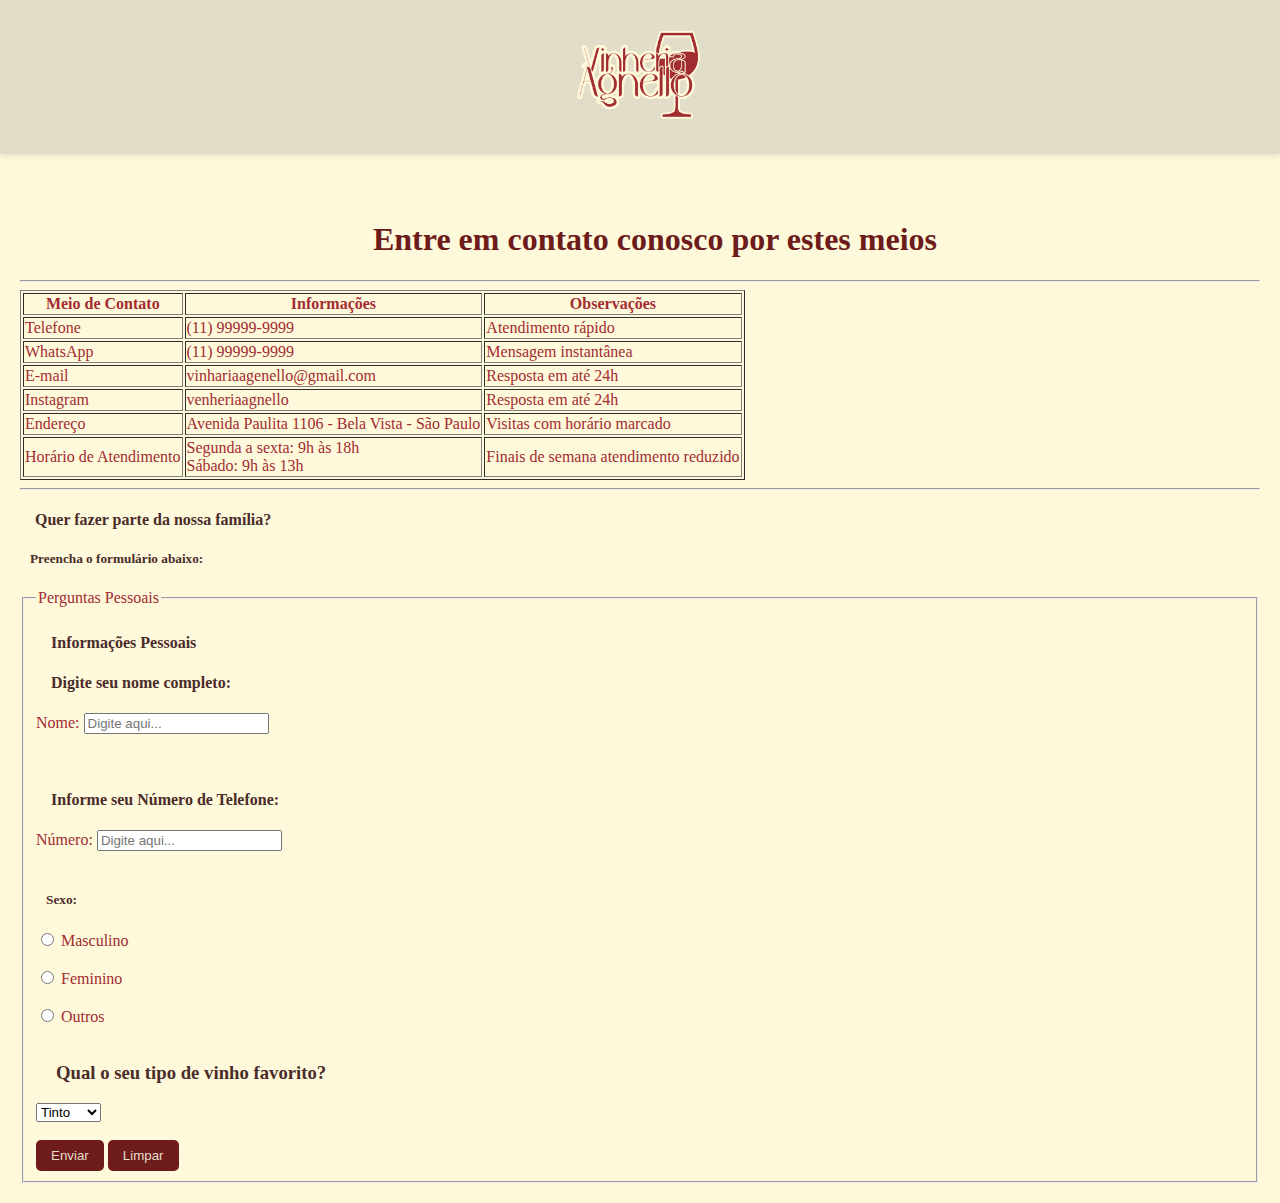
<file: pages/contatos.html>
<!---Lara Mofid Essa Alssabak RM567947
Maria Luisa Boucinhas Franco RM567355
Roberta Moreira dos Santos RM567825-->
<!DOCTYPE html>
<html lang="pt-br">
<head>
    <meta charset="UTF-8">
    <meta name="viewport" content="width=device-width, initial-scale=1.0">
    <meta name="keywords" content="Local, Funcionamento, Contatos">
    <meta name="discription" content="Meios de contato com a empresa">
    <title>Contatos</title>
    <link rel="stylesheet" href="../styles/style.css">
    <link rel="stylesheet" href="../styles/efeitos.css">
</head>
<body>
    <header>
        <a href="../index.html">
            <img src="../assets/logo-transparente.PNG" alt="Logo" width="150">
        </a>
    </header>

    <h1>Entre em contato conosco por estes meios</h1>
    <hr>

    <table border="1">
        <tr>
            <th>Meio de Contato</th>
            <th>Informações</th>
            <th>Observações</th>
        </tr>
        <tr>
            <td>Telefone</td>
            <td>(11) 99999-9999</td>
            <td>Atendimento rápido</td>
        </tr>
        <tr>
            <td>WhatsApp</td>
            <td>(11) 99999-9999</td>
            <td>Mensagem instantânea</td>
        </tr>
        <tr>
            <td>E-mail</td>
            <td>vinhariaagenello@gmail.com</td>
            <td>Resposta em até 24h</td>
        </tr>
        <tr>
            <td>Instagram</td>
            <td>venheriaagnello</td>
            <td>Resposta em até 24h</td>
        </tr>
        <tr>
            <td>Endereço</td>
            <td>Avenida Paulita 1106 - Bela Vista - São Paulo</td>
            <td>Visitas com horário marcado</td>
        </tr>
        <tr>
            <td>Horário de Atendimento</td>
            <td>
                Segunda a sexta: 9h às 18h<br>
                Sábado: 9h às 13h
            </td>
            <td>Finais de semana atendimento reduzido</td>
        </tr>
    </table>

    <hr>

    <h4>Quer fazer parte da nossa família?</h4>
    <h5>Preencha o formulário abaixo:</h5>

    <form action="">
        <fieldset>
            <legend>Perguntas Pessoais</legend>

            <h4>Informações Pessoais</h4>

            <h4>Digite seu nome completo:</h4>
            <label for="nome">Nome:</label>
            <input type="text" name="nome" placeholder="Digite aqui...">
            <br><br><br>

            <h4>Informe seu Número de Telefone:</h4>
            <label for="telefone">Número:</label>
            <input type="text" name="telefone" placeholder="Digite aqui...">
            <br><br>

            <h5>Sexo:</h5>
            <input type="radio" name="sexo" value="M">
            <span>Masculino</span>
            <br><br>
            <input type="radio" name="sexo" value="F">
            <span>Feminino</span>
            <br><br>
            <input type="radio" name="sexo" value="O">
            <span>Outros</span>
            <br><br>

            <h3>Qual o seu tipo de vinho favorito?</h3>
            <select name="vinhos">
                <option value="T">Tinto</option>
                <option value="B">Branco</option>
            </select>
            <br><br>

            <button type="submit">Enviar</button>
            <button type="reset">Limpar</button>

        </fieldset>
    </form>

</body>
</html>
</file>
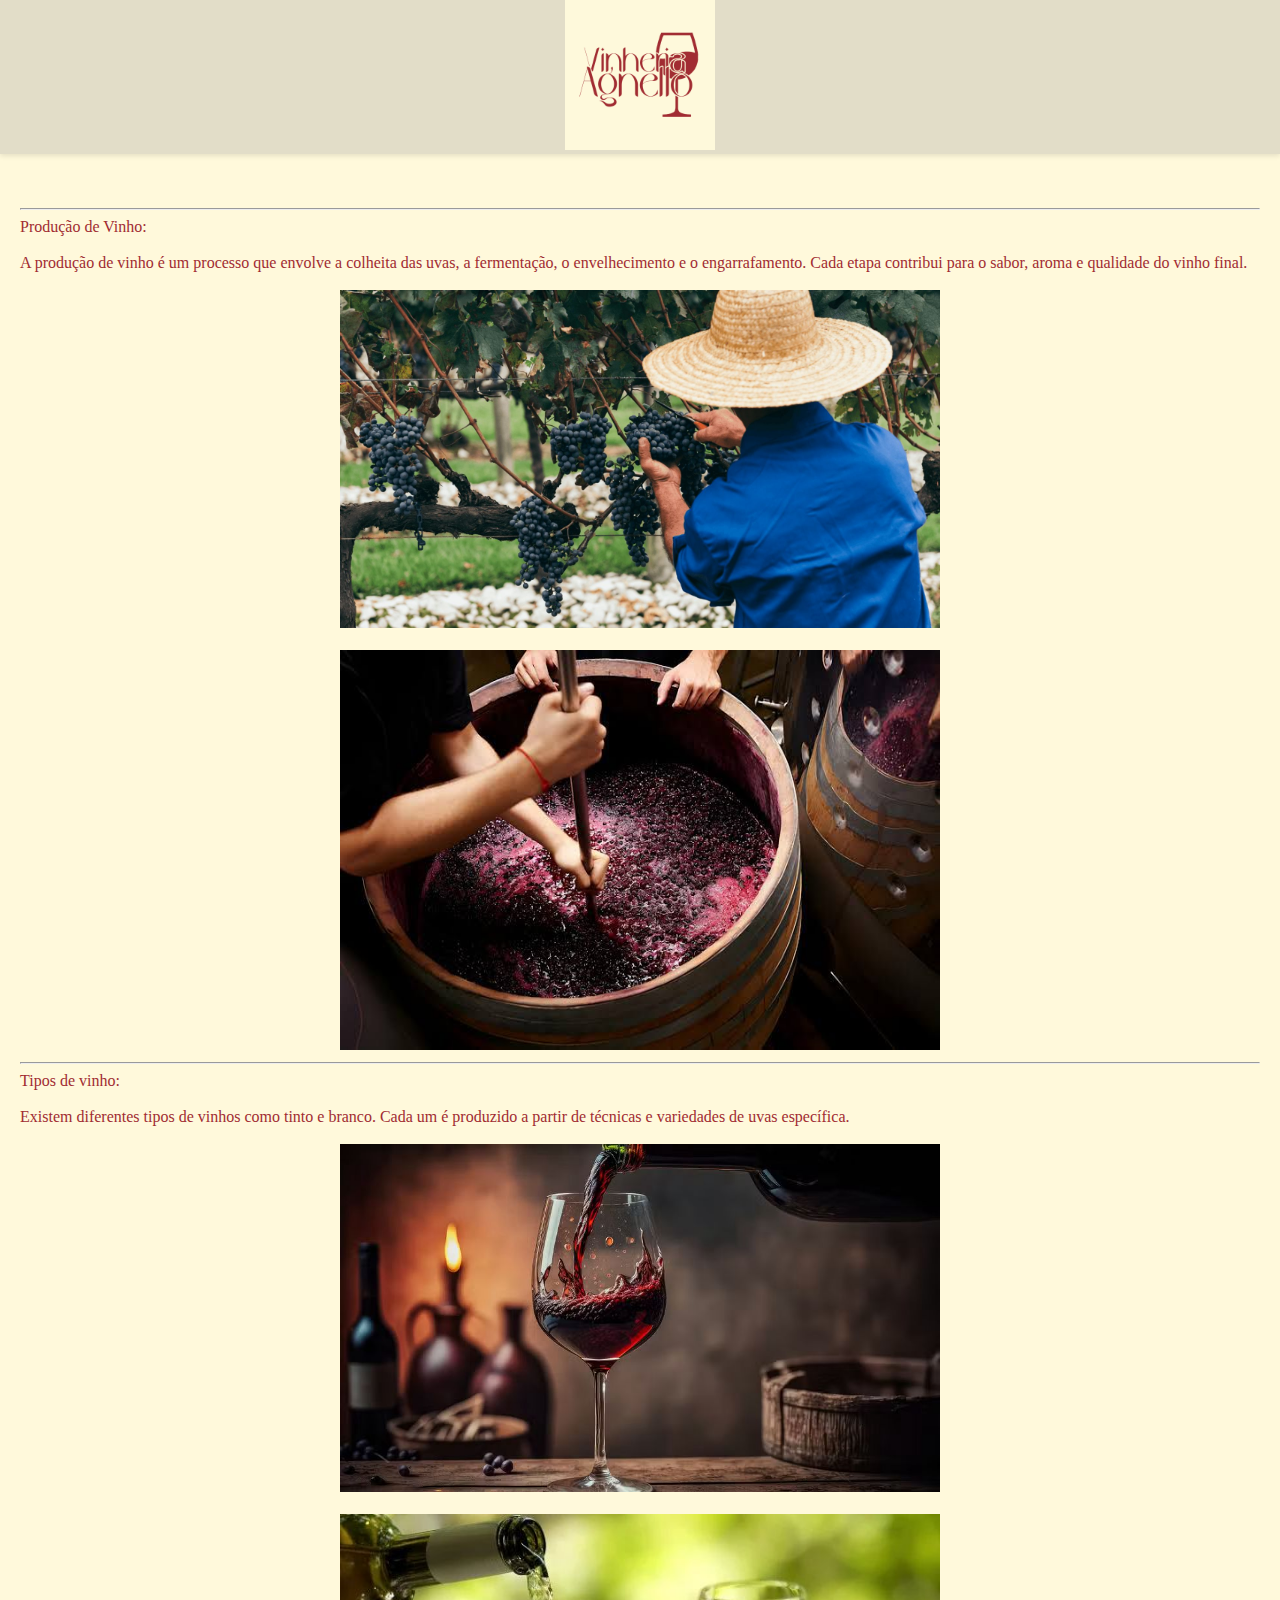
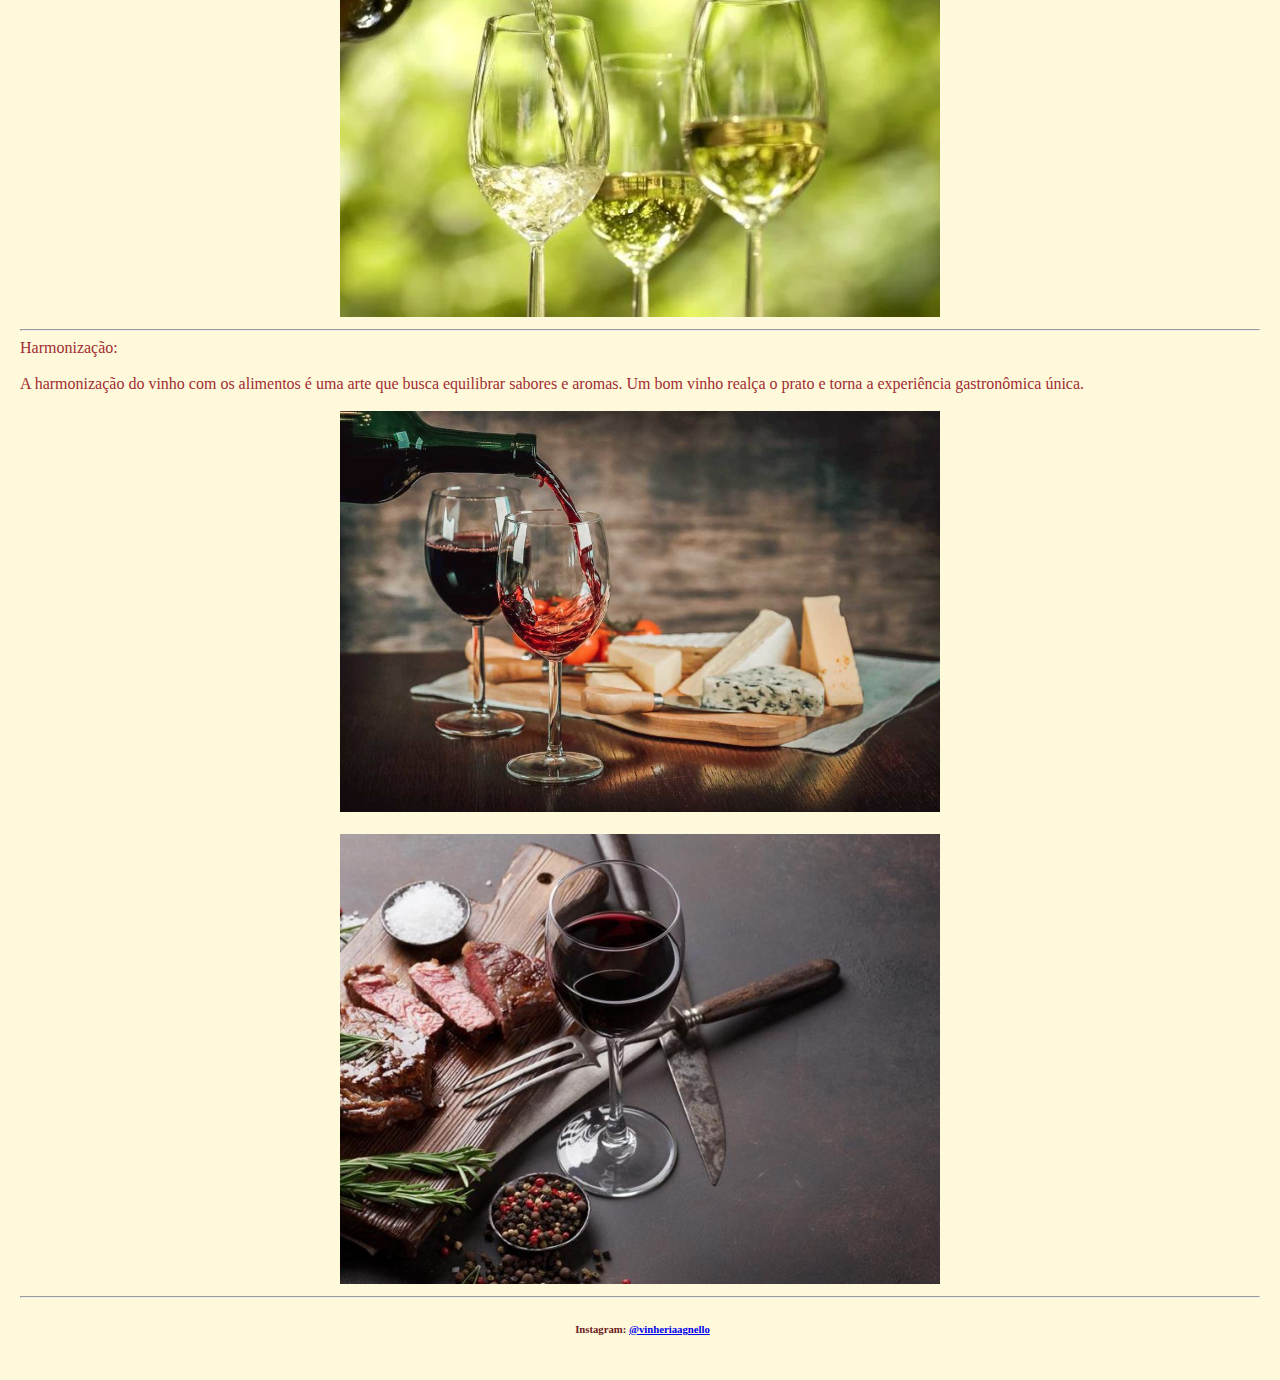
<file: pages/galeria.html>
<!---Lara Mofid Essa Alssabak RM567947 
Maria Luisa Boucinhas Franco RM567355
Roberta Moreira dos Santos RM567825-->
<!DOCTYPE html>
<html lang="pt-br">
<head>
    <meta charset="UTF-8">
    <meta name="viewport" content="width=device-width, initial-scale=1.0">
    <meta name="keywords" content="Fotos, Galeria, Produção">
    <meta name="discription" content="Fotos da história">
    <title>Galeria</title>
    <link rel="stylesheet" href="../styles/style.css">
    <link rel="stylesheet" href="../styles/efeitos.css">
</head>
<body>

  <header>
    <img src="../assets/logo.jpg" alt="Logo" width="150">
  </header>
    <hr>
    <!--SEÇÃO 1-->
    <div class="titulo">
      Produção de Vinho:
    </div>
    <br>
    <div class="texto">
        A produção de vinho é um processo que envolve a colheita das uvas, a fermentação, o envelhecimento e o engarrafamento.
    Cada etapa contribui para o sabor, aroma e qualidade do vinho final.
    </div>
    <br>
   <div class="galeria">
    <img src="../assets/colheita.jpg" alt="Colheita das uvas" width="600">
    </div>
    <br>
    <div class="galeria">
    <img src="../assets/Fermentação.jpg" alt="Fermentação do vinho" width="600">
   </div>

 <hr>

   <!--SEÇÃO 2-->
   <div class="titulo">
   Tipos de vinho:
   </div>
   <br>
   <div class="texto">
   Existem diferentes tipos de vinhos como tinto e branco.
    Cada um é produzido a partir de técnicas e variedades de uvas específica.
   </div>
   <br>
   <div class="galeria">
    <img src="../assets/Vinho tinto.jpg" alt="Vinho tinto" width="600">
    </div>
   <br>
    <div class="galeria">
    <img src="../assets/vinho branco.jpg" alt="Vinho branco" width="600">
   </div>
 
   <hr>

   <!--SEÇÃO 3-->
   <div class="titulo">
    Harmonização:
   </div>
   <br>
   <div class="texto">
    A harmonização do vinho com os alimentos é uma arte que busca equilibrar sabores e aromas.
    Um bom vinho realça o prato e torna a experiência gastronômica única.
   </div>
   <br>
  <div class="galeria">
    <img src="../assets/Vinhos e queijos.jpg" alt="Vinho e queijos" width="600">
    </div>
    <br>
    <div class="galeria">
    <img src="../assets/Vinhos e carnes.jpg" alt="Vinho e carne" width="600">
   </div>

   <hr>

   <h6>
        <h6>Instagram: <a href="https://www.instagram.com/vinheriaaginello/?igsh=eG15dGx5N3QyajJs" target="_blank">@vinheriaagnello</a></h6>
    </h6>

</body>
</html>
</file>
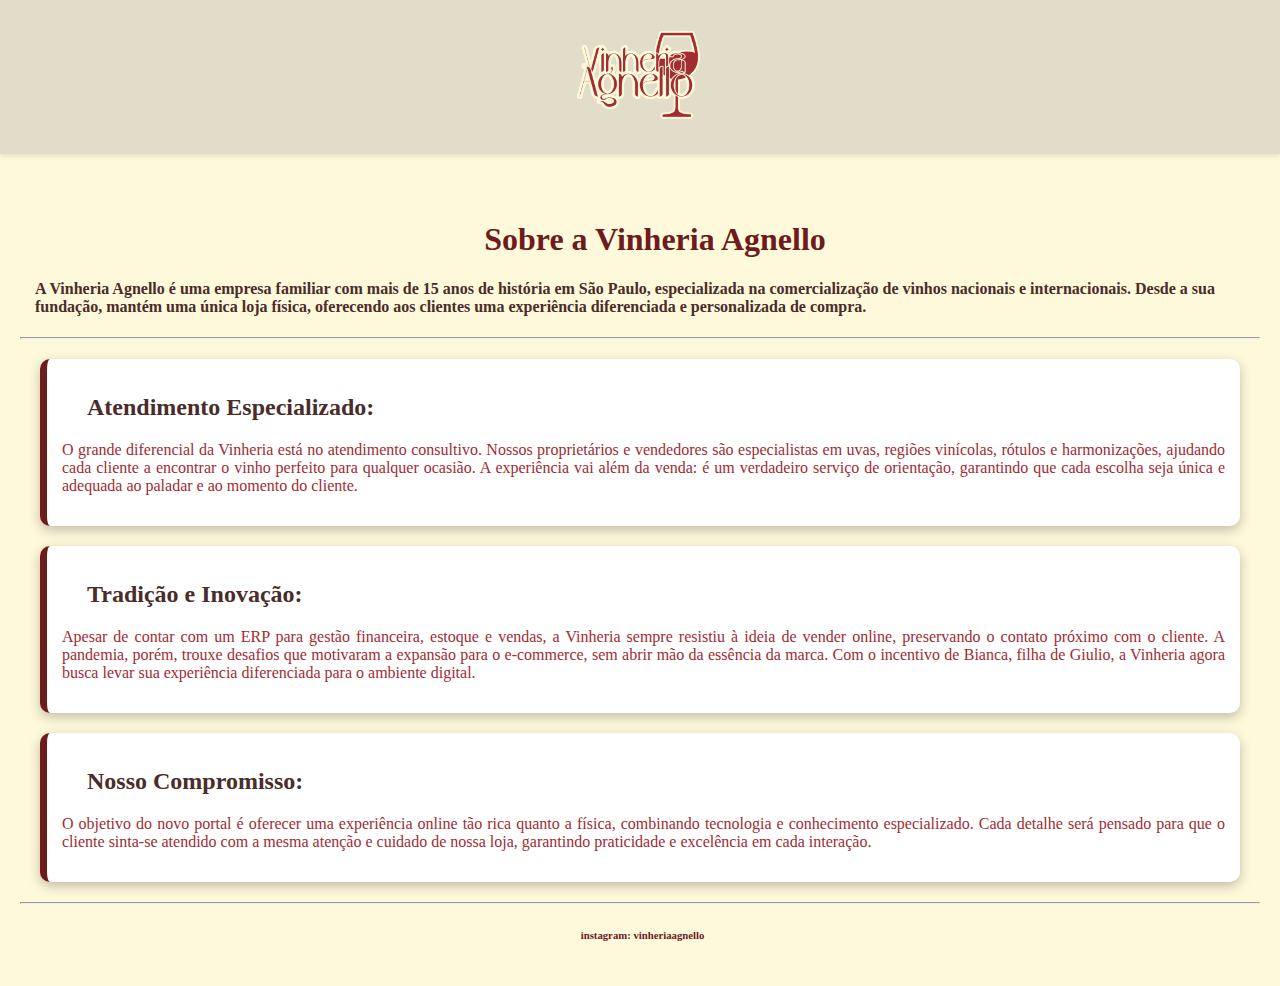
<file: pages/historia.html>
<!---Lara Mofid Essa Alssabak RM567947
Maria Luisa Boucinhas Franco RM567355
Roberta Moreira dos Santos RM567825-->
<!DOCTYPE html>
<html lang="pt-br">
<head>
    <meta charset="UTF-8">
    <meta name="viewport" content="width=device-width, initial-scale=1.0">
    <meta name="keywords" content="Vinhos, Tradição, Qualidade, Família">
    <meta name="discription" content="História da nosssa empresa">
    <title>História</title>
    <link rel="stylesheet" href="../styles/style.css ">
</head>
<body>
  <header>
    <a href="../index.html"><img src="../assets/logo-transparente.PNG" alt="Logo" width="150"></a>
  </header>
    <h1>Sobre a Vinheria Agnello</h1>
    <h4>A Vinheria Agnello é uma empresa familiar com mais de 15 anos de história em São Paulo, especializada na comercialização de vinhos nacionais e internacionais. Desde a sua fundação, mantém uma única loja física, oferecendo aos clientes uma experiência diferenciada e personalizada de compra.</h3>
        <hr>
    <div class="wine">
        <h2>Atendimento Especializado:</h4>
        <p>O grande diferencial da Vinheria está no atendimento consultivo. Nossos proprietários e vendedores são especialistas em uvas, regiões vinícolas, rótulos e harmonizações, ajudando cada cliente a encontrar o vinho perfeito para qualquer ocasião. A experiência vai além da venda: é um verdadeiro serviço de orientação, garantindo que cada escolha seja única e adequada ao paladar e ao momento do cliente.</p>
    </div>
    <div class="wine">
        <h2>Tradição e Inovação:</h4>
        <p>Apesar de contar com um ERP para gestão financeira, estoque e vendas, a Vinheria sempre resistiu à ideia de vender online, preservando o contato próximo com o cliente. A pandemia, porém, trouxe desafios que motivaram a expansão para o e-commerce, sem abrir mão da essência da marca. Com o incentivo de Bianca, filha de Giulio, a Vinheria agora busca levar sua experiência diferenciada para o ambiente digital.</p>
    </div>
    <div class="wine">
        <h2>Nosso Compromisso:</h4>
        <p>O objetivo do novo portal é oferecer uma experiência online tão rica quanto a física, combinando tecnologia e conhecimento especializado. Cada detalhe será pensado para que o cliente sinta-se atendido com a mesma atenção e cuidado de nossa loja, garantindo praticidade e excelência em cada interação.</p>
    </div>
    <hr>
    <h6>
        instagram: vinheriaagnello
    </h6>
</body>
</html>
</file>
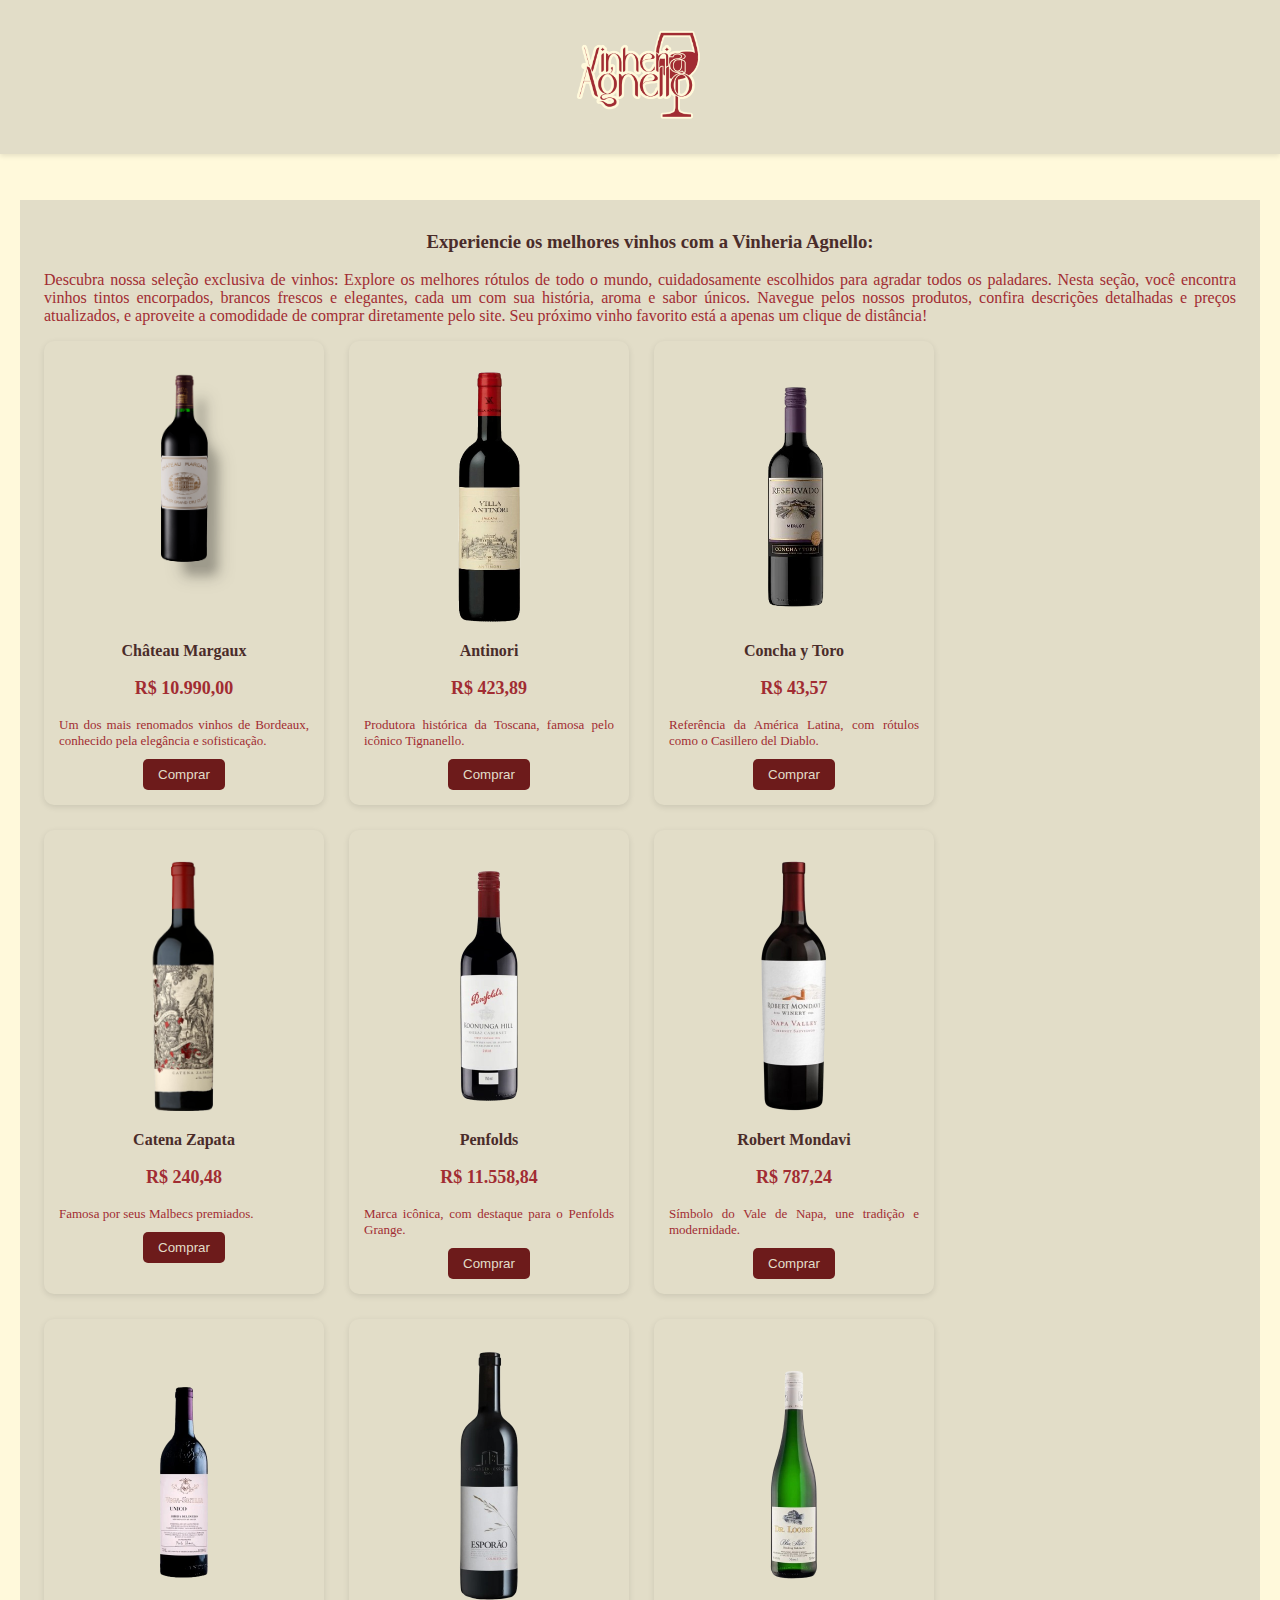
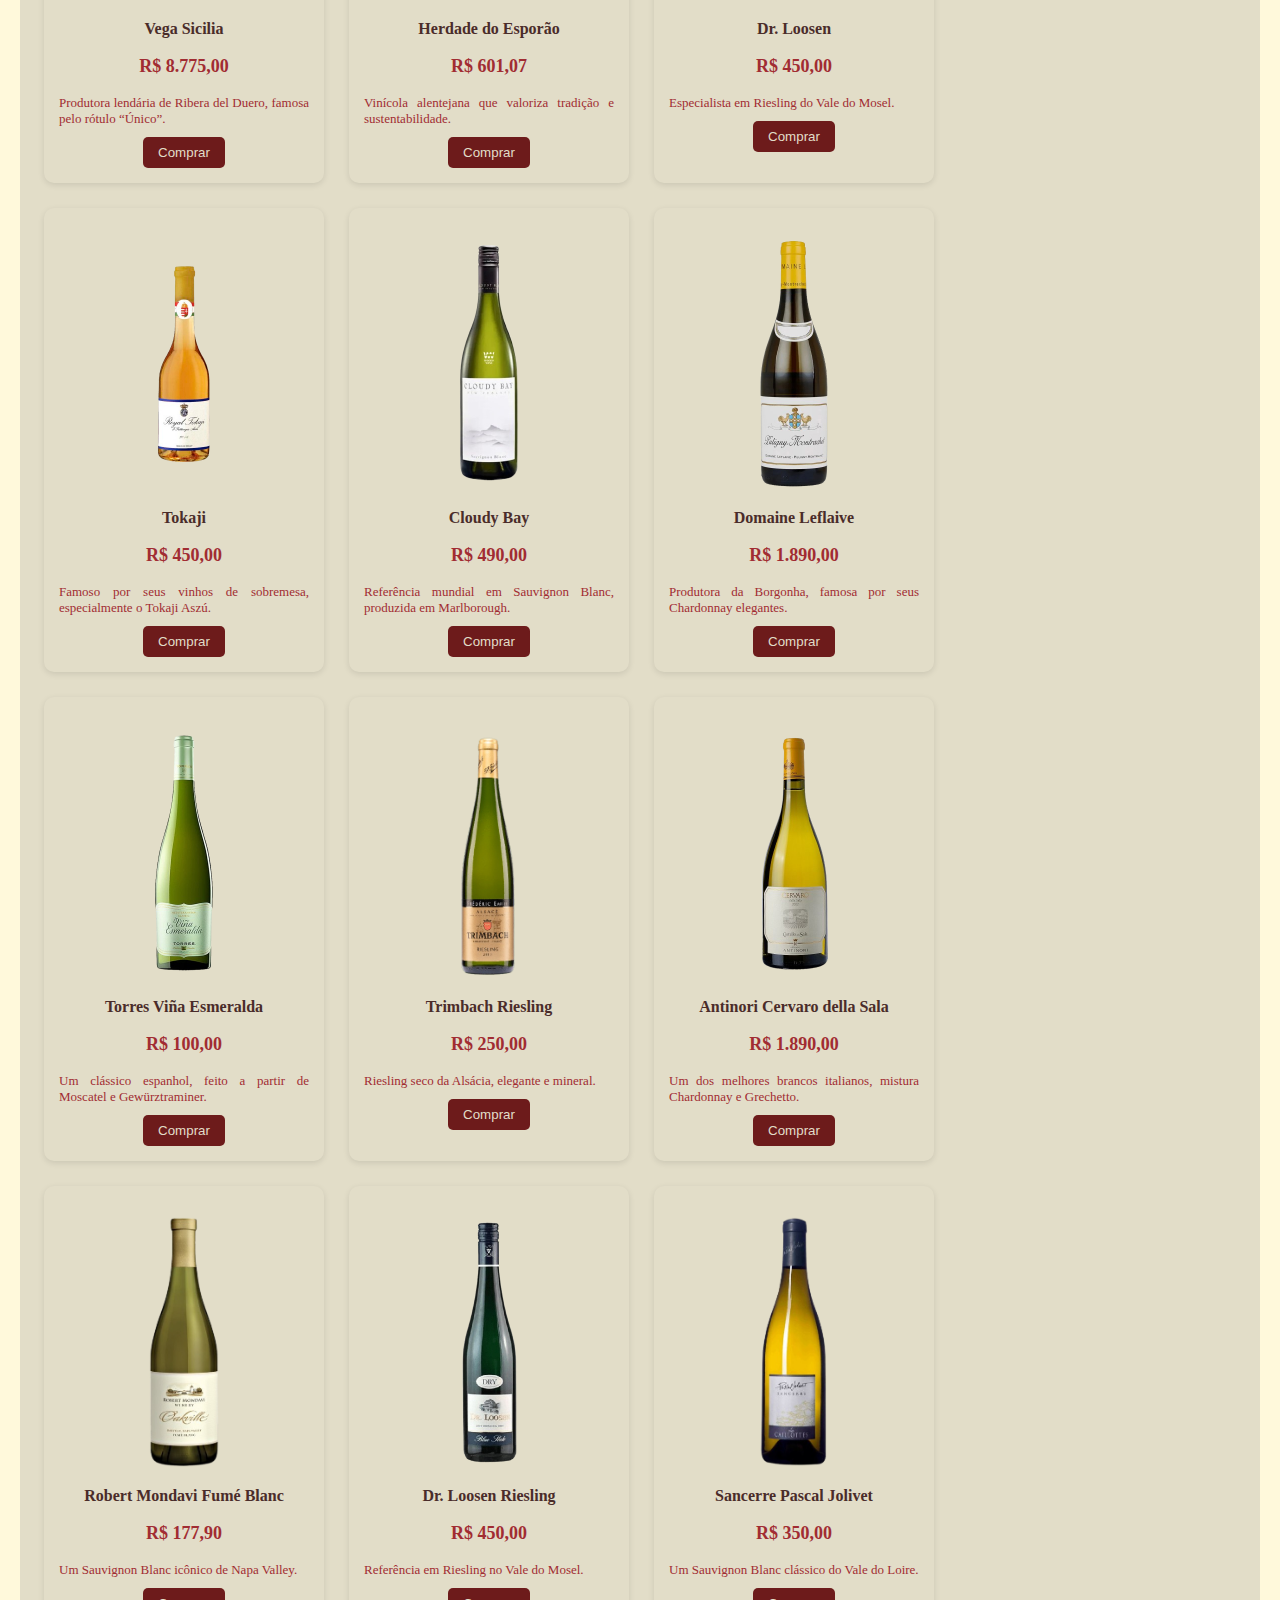
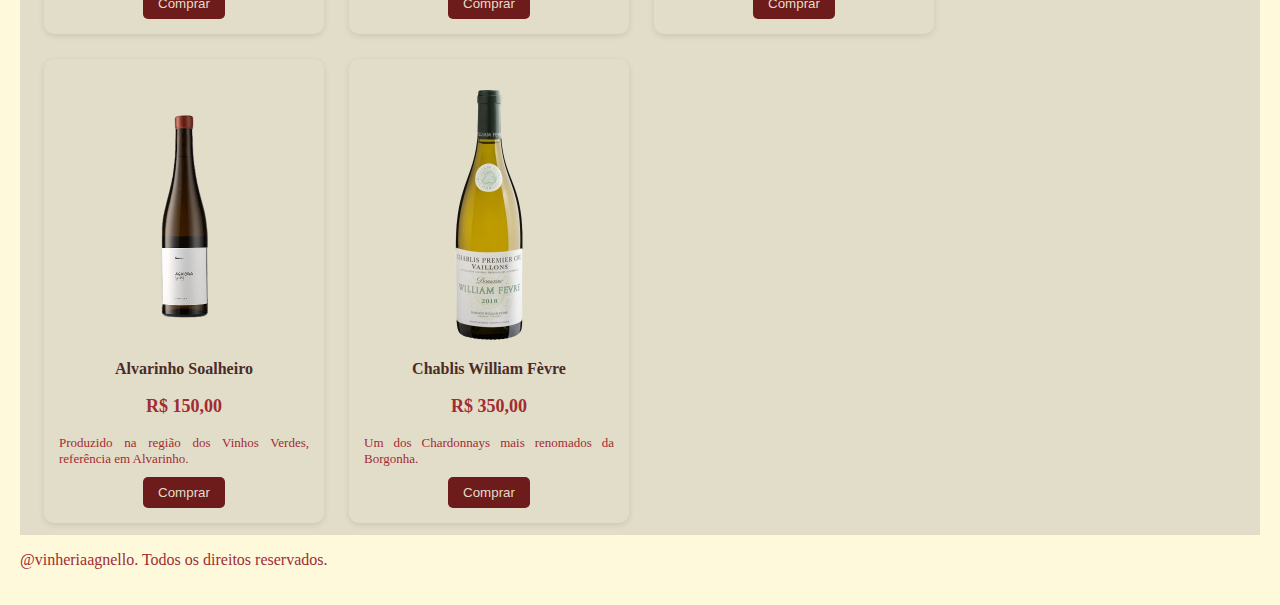
<file: pages/produtos.html>
<!DOCTYPE html>
<html lang="pt-br">
<head>
    <meta charset="UTF-8">
    <meta name="viewport" content="width=device-width, initial-scale=1.0">
    <title>Produtos</title>
    <link rel="stylesheet" href="../styles/style.css">
    <link rel="stylesheet" href="../styles/efeitos.css">
</head>
<body>
    <header>
        <a href="../index.html"><img src="../assets/logo-transparente.PNG" alt="Logo" width="150"></a>
    </header>
    <main>
        <h3>Experiencie os melhores vinhos com a Vinheria Agnello:</h3>
        <p>Descubra nossa seleção exclusiva de vinhos: Explore os melhores rótulos de todo o mundo, cuidadosamente escolhidos para agradar todos os paladares. Nesta seção, você encontra vinhos tintos encorpados, brancos frescos e elegantes, cada um com sua história, aroma e sabor únicos.
            Navegue pelos nossos produtos, confira descrições detalhadas e preços atualizados, e aproveite a comodidade de comprar diretamente pelo site. Seu próximo vinho favorito está a apenas um clique de distância!</p>
        <section class="produtos">
            <article class="produto">
                <figure>
                    <img src="../assets/chateau-margaux.png" alt="Vinho">
                </figure>
                <h2>Château Margaux</h2>
                <p class="preco">R$ 10.990,00</p>
                <p class="descricao">Um dos mais renomados vinhos de Bordeaux, conhecido pela elegância e sofisticação.</p>
                <button type="button">Comprar</button>
            </article>
            <article class="produto">
                <figure>
                    <img src="../assets/antinori.png" alt="Vinho">
                </figure>
                <h2>Antinori</h2>
                <p class="preco">R$ 423,89</p>
                <p class="descricao">Produtora histórica da Toscana, famosa pelo icônico Tignanello.</p>
                <button type="button">Comprar</button>
            </article>
            <article class="produto">
                <figure>
                    <img src="../assets/conha-y-toro.png" alt="Vinho">
                </figure>
                <h2>Concha y Toro</h2>
                <p class="preco">R$ 43,57</p>
                <p class="descricao">Referência da América Latina, com rótulos como o Casillero del Diablo.</p>
                <button type="button">Comprar</button>
            </article>
            <article class="produto">
                <figure>
                    <img src="../assets/catena-zapata.png" alt="Vinho">
                </figure>
                <h2>Catena Zapata</h2>
                <p class="preco">R$ 240,48</p>
                <p class="descricao">Famosa por seus Malbecs premiados.</p>
                <button type="button">Comprar</button>
            </article>
            <article class="produto">
                <figure>
                    <img src="../assets/penfolds.png" alt="Vinho">
                </figure>
                <h2>Penfolds</h2>
                <p class="preco">R$ 11.558,84</p>
                <p class="descricao">Marca icônica, com destaque para o Penfolds Grange.</p>
                <button type="button">Comprar</button>
            </article>
            <article class="produto">
                <figure>
                    <img src="../assets/robert-mondavi.png" alt="Vinho">
                </figure>
                <h2>Robert Mondavi</h2>
                <p class="preco">R$ 787,24</p>
                <p class="descricao">Símbolo do Vale de Napa, une tradição e modernidade.</p>
                <button type="button">Comprar</button>
            </article>
            <article class="produto">
                <figure>
                    <img src="../assets/vega-sicilia.png" alt="Vinho">
                </figure>
                <h2>Vega Sicilia</h2>
                <p class="preco">R$ 8.775,00</p>
                <p class="descricao">Produtora lendária de Ribera del Duero, famosa pelo rótulo “Único”.</p>
                <button type="button">Comprar</button>
            </article>
            <article class="produto">
                <figure>
                    <img src="../assets/esporao.png" alt="Vinho">
                </figure>
                <h2>Herdade do Esporão</h2>
                <p class="preco">R$ 601,07</p>
                <p class="descricao">Vinícola alentejana que valoriza tradição e sustentabilidade.</p>
                <button type="button">Comprar</button>
            </article>
            <article class="produto">
                <figure>
                    <img src="../assets/drloosen.png" alt="Vinho">
                </figure>
                <h2>Dr. Loosen</h2>
                <p class="preco">R$ 450,00</p>
                <p class="descricao">Especialista em Riesling do Vale do Mosel.</p>
                <button type="button">Comprar</button>
            </article>
            <article class="produto">
                <figure>
                    <img src="../assets/tokaji.png" alt="Vinho">
                </figure>
                <h2>Tokaji</h2>
                <p class="preco">R$ 450,00</p>
                <p class="descricao">Famoso por seus vinhos de sobremesa, especialmente o Tokaji Aszú.</p>
                <button type="button">Comprar</button>
            </article>
            <article class="produto">
                <figure>
                    <img src="../assets/cloudy-bay.png" alt="Vinho">
                </figure>
                <h2>Cloudy Bay</h2>
                <p class="preco">R$ 490,00</p>
                <p class="descricao">Referência mundial em Sauvignon Blanc, produzida em Marlborough.</p>
                <button type="button">Comprar</button>
            </article>
            <article class="produto">
                <figure>
                    <img src="../assets/domaine-leflaive.png" alt="Vinho">
                </figure>
                <h2>Domaine Leflaive</h2>
                <p class="preco">R$ 1.890,00</p>
                <p class="descricao">Produtora da Borgonha, famosa por seus Chardonnay elegantes.</p>
                <button type="button">Comprar</button>
            </article>
            <article class="produto">
                <figure>
                    <img src="../assets/torres-vina-esmeralda.png" alt="Vinho">
                </figure>
                <h2>Torres Viña Esmeralda</h2>
                <p class="preco">R$ 100,00</p>
                <p class="descricao">Um clássico espanhol, feito a partir de Moscatel e Gewürztraminer.</p>
                <button type="button">Comprar</button>
            </article>
            <article class="produto">
                <figure>
                    <img src="../assets/trimbach-riesling.png" alt="Vinho">
                </figure>
                <h2>Trimbach Riesling</h2>
                <p class="preco">R$ 250,00</p>
                <p class="descricao">Riesling seco da Alsácia, elegante e mineral.</p>
                <button type="button">Comprar</button>
            </article>
            <article class="produto">
                <figure>
                    <img src="../assets/antinori-cervaro.png" alt="Vinho">
                </figure>
                <h2>Antinori Cervaro della Sala</h2>
                <p class="preco">R$ 1.890,00</p>
                <p class="descricao">Um dos melhores brancos italianos, mistura Chardonnay e Grechetto.</p>
                <button type="button">Comprar</button>
            </article>
            <article class="produto">
                <figure>
                    <img src="../assets/robert-mondavi-fume-blanc.png" alt="Vinho">
                </figure>
                <h2>Robert Mondavi Fumé Blanc</h2>
                <p class="preco">R$ 177,90</p>
                <p class="descricao">Um Sauvignon Blanc icônico de Napa Valley.</p>
                <button type="button">Comprar</button>
            </article>
            <article class="produto">
                <figure>
                    <img src="../assets/drloosen-riesling.png" alt="Vinho">
                </figure>
                <h2>Dr. Loosen Riesling</h2>
                <p class="preco">R$ 450,00</p>
                <p class="descricao">Referência em Riesling no Vale do Mosel.</p>
                <button type="button">Comprar</button>
            </article>
            <article class="produto">
                <figure>
                    <img src="../assets/pascal-jolivet-sancerre.png" alt="Vinho">
                </figure>
                <h2>Sancerre Pascal Jolivet</h2>
                <p class="preco">R$ 350,00</p>
                <p class="descricao">Um Sauvignon Blanc clássico do Vale do Loire.</p>
                <button type="button">Comprar</button>
            </article>
            <article class="produto">
                <figure>
                    <img src="../assets/alvarinho-soalheiro.png" alt="Vinho">
                </figure>
                <h2>Alvarinho Soalheiro</h2>
                <p class="preco">R$ 150,00</p>
                <p class="descricao">Produzido na região dos Vinhos Verdes, referência em Alvarinho.</p>
                <button type="button">Comprar</button>
            </article>
            <article class="produto">
                <figure>
                    <img src="../assets/chablis-william-fevre.png" alt="Vinho">
                </figure>
                <h2>Chablis William Fèvre</h2>
                <p class="preco">R$ 350,00</p>
                <p class="descricao">Um dos Chardonnays mais renomados da Borgonha.</p>
                <button type="button">Comprar</button>
            </article>
        </section>
    </main>
    <footer>
        <p>@vinheriaagnello. Todos os direitos reservados.<p>
    </footer>
</body>
</html>
</file>
<file: styles/style.css>
body {
  box-sizing: border-box;
  font-family: "Georgia", serif;
  background-color: #fff9db;
  color: #a12c32;
  margin: 0;
  padding: 20px;
  padding-top: 200px;
}

header {
  text-align: center;
}

main {
  text-align: justify;
}

h1 {
  text-align: center;
  color: #6d1b1b;
  margin-left: 30px;
}

h2 {
  color: #4a2c2a;
  margin-left: 25px;
}

h3 {
  color: #4a2c2a;
  margin-left: 20px;
}

h4 {
  color: #4a2c2a;
  margin-left: 15px;
}

h5 {
  color: #4a2c2a;
  margin-left: 10px;
}

h6 {
  text-align: center;
  color: #6d1b1b;
  margin-left: 5px;
}

.wine {
  background-color: #fff;
  padding: 15px;
  margin: 20px;
  border-left: solid 7px #6d1b1b;
  border-radius: 10px;
  box-shadow: 0 4px 12px rgba(0, 0, 0, 0.25);
}

strong {
  color: #6d1b1b;
}

hr {
  color: #dbd5b6;
}
    
main {
  background-color:#e2ddc8;
  padding: 12px 24px;
  text-align: center;
}

figure {
  text-align: center;
}

.lista {
  display: inline-block;
  background-color: #6d1b1b;
  color: #e2ddc8;
  padding: 40px 300px;
  border-radius: 5px;
  margin-left: 10px;
  margin-right: 5px;
}

.lista h2 {
  color: #e2ddc8;
}

p {
  text-align: justify;
}

.galeria {
  text-align: center;
}

.comprar {
  display: block;
}

header {
    position: fixed;
    top: 0;
    left: 0;
    width: 100%;
    background-color: #e2ddc8; 
    box-shadow: 0 2px 5px rgba(0,0,0,0.1); 
    z-index: 1000;
}

.menu {
    display: flex;
    align-items: center;
    justify-content: space-between;
    padding: 10px 20px;
}

.menu img {
    display: block;
}

.menu nav a {
    margin-left: 40px;
    text-decoration: none;
    color: #e2ddc8;
    font-weight: bold;
    padding: 10px 20px;
    border-radius: 5px;
    background-color: #6d1b1b;
}

.produtos {
    display: flex;
    flex-wrap: wrap;
    gap: 25px;           
    justify-content: flex-start;
}

.produto {
    background-color: #e2ddc8;
    border-radius: 10px;
    box-shadow: 0 2px 6px rgba(0,0,0,0.1);
    text-align: center;
    padding: 15px;
    transition: transform 0.3s;
    flex: 1 1 250px;
    max-width: 250px;
}

.produto img {
  width: 100%;
  height: 250px;
  object-fit: cover;
  border-radius: 8px;
}

.produto h2 {
  font-size: 16px;
  margin: 10px 0 5px;
}

.preco {
  font-weight: bold;
  font-size: 18px;
  text-align: center;
}

.descricao {
  font-size: 13px;
  margin-bottom: 10px;
}

button {
  background-color: #6d1b1b;
  color: #e2ddc8;
  border: none;
  padding: 8px 15px;
  border-radius: 5px;
  cursor: pointer;
  transition: background 0,3s ease;
}

footer {
  text-align: center;
}

.harmonizacoes img {
  width: 400px;
  height: 250px;
  object-fit: cover;
  border-radius: 10px;
  transition: transform 0.3s;
  margin-right: 10px;
  margin-left: 5px;
}

.Adega img {
  border-radius: 10px;
}

.banner {
  background: linear-gradient(90deg, #6d1b1b, #e2ddc8);
  color: #fff;
  padding: 50px 100px;
  border-radius: 15px;
  text-align: center;
  font-size: 32px;
  animation: moverBanner 5s infinite alternate ease-in-out;
}

.harmonizacao {
  margin-top: 50px;
  margin-bottom: 50px;
}
</file>
<file: styles/efeitos.css>
.introduction::first-letter{    
   text-transform: uppercase;
   font-size: x-large;
  color: #6d1b1b;      
        
}

table tr:hover {
    background-color: #a12c32; 
    color:aliceblue;
    transition: background-color 0.3s;
}

button:hover {
    background-color: #6d1b1b; 
    color: aliceblue;
    cursor: pointer;
    transform: scale(1.05);
    transition: all 0.3s;
}

::selection{
    color:aliceblue;
    background-color: #6d1b1b;
}

input:focus{
    outline: none; 
    border: 2px solid #6d1b1b; 
    background-color: #f8e6e6; 
    box-shadow: 0 0 8px #6d1b1b; 
    transition: 0.3s ease;
}

a:hover {
    background-color: #6d1b1b ;
}

a:active {
    color : #5e2129;
    transform : scale(0.95);
}

.menu a:hover {
    background-color: #e2ddc8;
    color: #6d1b1b;
}
 
.produto:hover {
    transform: scale(1.03);
}
 
button:hover {
    background-color: #e2ddc8;
    color: #6d1b1b;
}
 
.harmonizacoes img:hover {
  transform: scale(1.1) rotate(10deg) translateX(10px);    /* aumenta levemente ao passar o mouse */
  cursor: pointer;
}
 
@keyframes moverBanner {
  0% {
    transform: translateX(-50px);
    opacity: 0.5;
  }
  50% {
    transform: translateX(50px);
    opacity: 1;
  }
  100% {
    transform: translateX(-50px);
    opacity: 0.5;
  }
}
 
.lista:hover {
    transform: scale(1.03);
}
</file>
